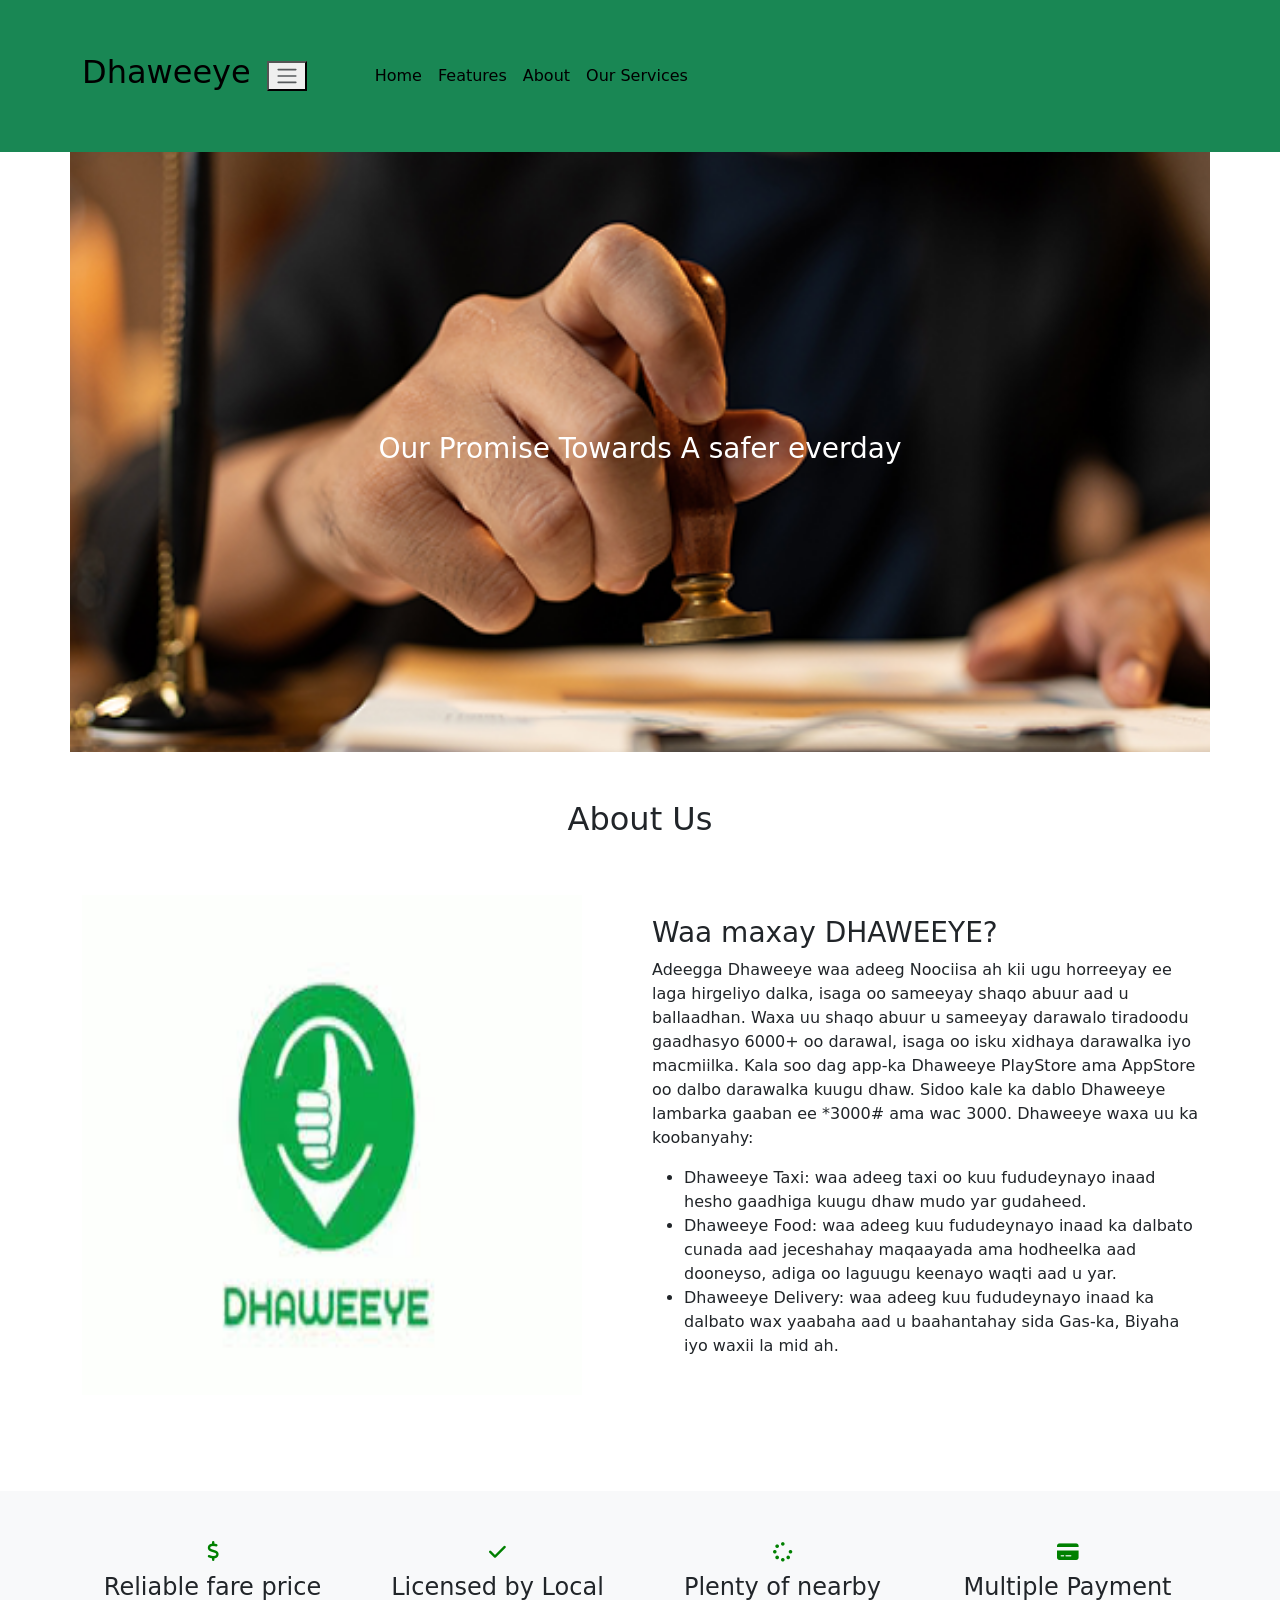
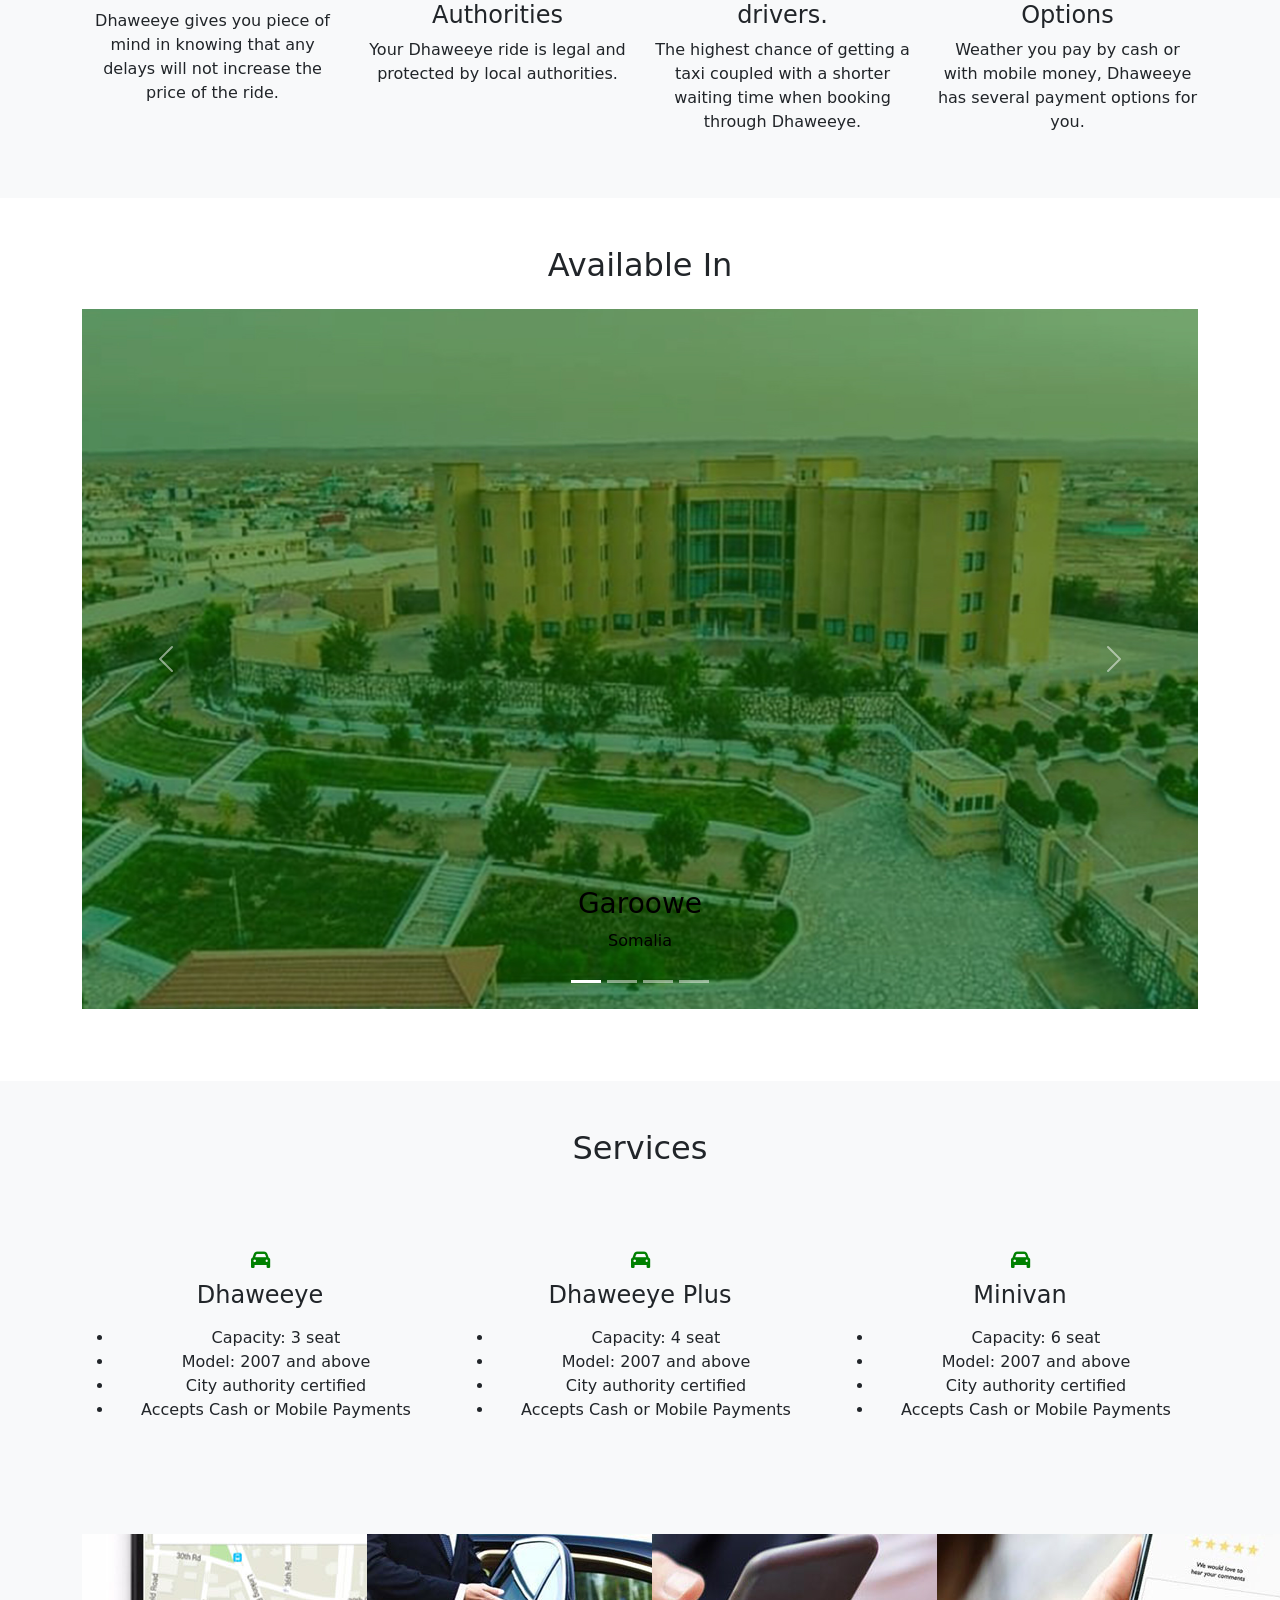
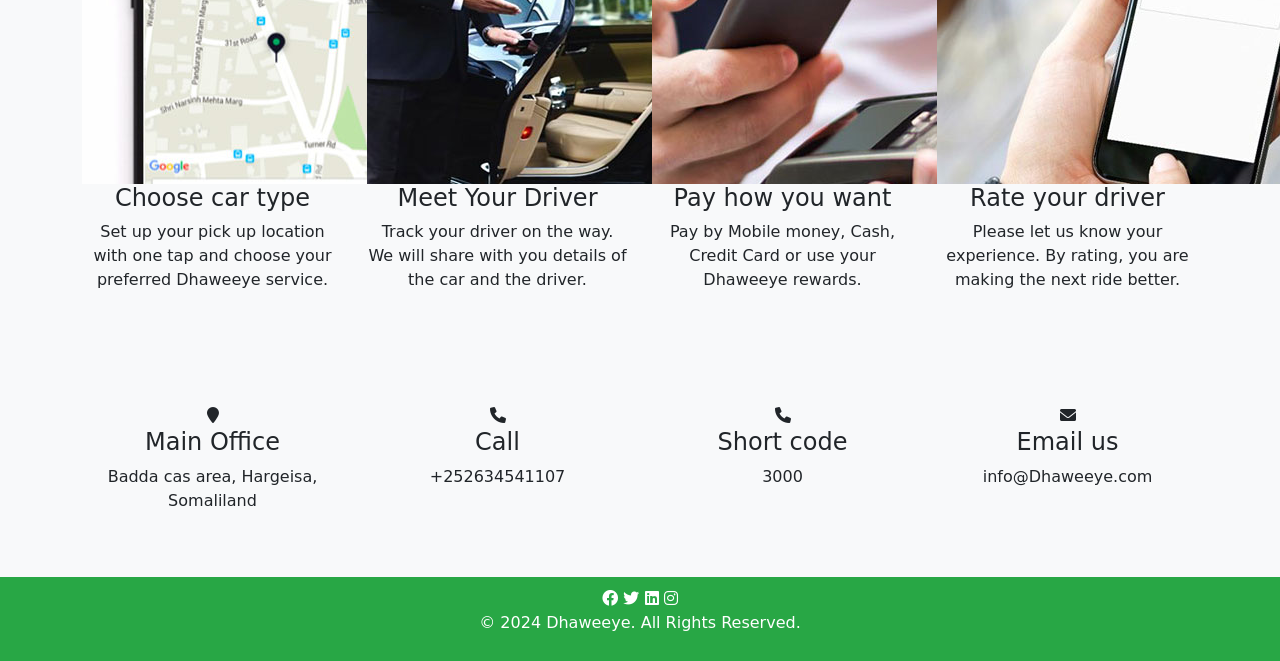
<file: index.html>
<!DOCTYPE html>
<html lang="en">
<head>
    <meta charset="UTF-8">
    <meta name="viewport" content="width=device-width, initial-scale=1.0">
    <title>Dhaweeye</title>
    <link href="https://cdn.jsdelivr.net/npm/bootstrap@5.3.0-alpha1/dist/css/bootstrap.min.css" rel="stylesheet">
    <link rel="stylesheet" href="https://cdnjs.cloudflare.com/ajax/libs/font-awesome/6.0.0-beta3/css/all.min.css">

    <style>
        .homecss{
            background-attachment: fixed;
            background-size: cover;
            background-position: center;
            height: 600px;
            display: flex;
            justify-content: center;
            align-items: center;
        }
        .logo{
            height: 500px;
            width: 500px;
        }
        footer {
      background-color: #28a745;
      color: white;
      padding: 10px;
      text-align: center;
        }
    </style>
</head>
<body>
    <nav class="navbar navbar-expand-lg bg-success p-5">
        <div class="container">
            <a href="#" class="navbar-brand"><h2>Dhaweeye</h2></a>
            <button class="navbar-toggle" type="button" data-bs-toggle="collapse" data-bs-target="#navbar">
                <span class="navbar-toggler-icon"></span>
            </button>
            <div style="margin-left: 60px;" class="collapse navbar-collapse" id="navbar">
                <ul class="navbar-nav">
                    <button class="navbar-toggler" type="button" data-bs-toggle="collapse"></button>
                    <li class="nav-item"><a href="#home" class="nav-link active">Home</a></li>
                    <li class="nav-item"><a href="#Features" class="nav-link active">Features</a></li>
                    <li class="nav-item"><a href="#about" class="nav-link active">About</a></li>
                    <li class="nav-item"><a href="#Services" class="nav-link active">Our Services</a></li>
                </ul>
            </div>
            
        </div>
    </nav>
    <header id="home">
        <div class="container text-white text-center homecss  " style="background-image: url('600x400.png');">
            <h3>Our Promise Towards A safer everday</h3>
        </div>
    </header>
    <!-- About us -->
     <section class="py-5" id="about">
        <div class="container"> 
            <h2 style="text-align: center;">About Us</h2>
            <div class="row align-items-center py-5">
                <div class="col-6">
                    <img src="dh-logo.jpg" class="logo" alt="">
                </div>
                <div class="col-6">
                    <h3>Waa maxay DHAWEEYE?</h3>
                    <p>Adeegga Dhaweeye waa adeeg Noociisa ah kii ugu horreeyay ee laga hirgeliyo dalka, isaga oo sameeyay shaqo abuur aad u ballaadhan.
                        Waxa uu shaqo abuur u sameeyay darawalo tiradoodu gaadhasyo 6000+ oo darawal, isaga oo isku xidhaya darawalka iyo macmiilka.
                        Kala soo dag app-ka Dhaweeye PlayStore ama AppStore oo dalbo darawalka kuugu dhaw.
                        Sidoo kale ka dablo Dhaweeye lambarka gaaban ee *3000# ama wac 3000.
                        Dhaweeye waxa uu ka koobanyahy:
                        <ul>
                            <li>Dhaweeye Taxi: waa adeeg taxi oo kuu fududeynayo inaad hesho gaadhiga kuugu dhaw mudo yar gudaheed.</li>
                            <li>Dhaweeye Food: waa adeeg kuu fududeynayo inaad ka dalbato cunada aad jeceshahay maqaayada ama hodheelka aad dooneyso, adiga oo laguugu keenayo waqti aad u yar.</li>
                            <li>Dhaweeye Delivery: waa adeeg kuu fududeynayo inaad ka dalbato wax yaabaha aad u baahantahay sida Gas-ka, Biyaha iyo waxii la mid ah.</p></li>
                        </ul>
                </div>
            </div>
        </div>
     </section>
     <!-- Features -->
      <section id="Features" class="py-5 bg-light">
        <div class="container">
            <div class="row text-center">
                <div class="col-3">
                    <div style="color: green; font-size: larger; font-weight: bolder; margin-bottom: 5px;"><i class="fa fa-dollar" aria-hidden="true"></i></div>
                    <h4>Reliable fare price</h4>
                    <p>Dhaweeye gives you piece of mind in knowing that any delays will not increase the price of the ride.</p>
                </div>
                <div class="col-3">
                    <div style="color: green; font-size: larger; font-weight: bolder; margin-bottom: 5px;"><i class="fa fa-check" aria-hidden="true"></i></div>
                    <h4>Licensed by Local Authorities</h4>
                    <p>Your Dhaweeye ride is legal and protected by local authorities.</p>
                </div>
                <div class="col-3">
                    <div style="color: green; font-size: larger; font-weight: bolder; margin-bottom: 5px;"><i class="fa fa-spinner" aria-hidden="true"></i></div>
                    <h4>Plenty of nearby drivers.</h4>
                    <p>The highest chance of getting a taxi coupled with a shorter waiting time when booking through Dhaweeye.</p>
                </div>
                <div class="col-3">
                    <div style="color: green; font-size: larger; font-weight: bolder; margin-bottom: 5px;"><i class="fa fa-credit-card" aria-hidden="true"></i></div>
                    <h4>Multiple Payment Options</h4>
                    <p>Weather you pay by cash or with mobile money, Dhaweeye has several payment options for you.</p>
                </div>
            </div>
        </div>
      </section>
      <!-- Location -->
       <section class="py-5">
        <div class="container text-center">
            <h2>Available In</h2>
            <!-- Image Slider -->
<div id="carouselExample" class="carousel slide my-4" data-bs-ride="carousel">
    <!-- Indicators/dots -->
  <div class="carousel-indicators">
    <button type="button" data-bs-target="#carouselExample" data-bs-slide-to="0" class="active"></button>
    <button type="button" data-bs-target="#carouselExample" data-bs-slide-to="1"></button>
    <button type="button" data-bs-target="#carouselExample" data-bs-slide-to="2"></button>
    <button type="button" data-bs-target="#carouselExample" data-bs-slide-to="3"></button>
  </div>
    <div class="carousel-inner">
        <div class="carousel-item active">
            <img src="garowe.jpg" width="400px" height="700px" class="d-block w-100" alt="Slide 1">
            <div class="carousel-caption text-black">
                <h3>Garoowe</h3>
                <p> Somalia</p>
              </div>
        </div>
        <div class="carousel-item">
            <img src="bosaso.jpg" width="400px" height="700px" class="d-block w-100" alt="Slide 2">
            <div class="carousel-caption text-black">
                <h3>Bosaso</h3>
                <p>Somalia</p>
              </div>
        </div>
        <div class="carousel-item">
            <img src="mogdishu.jpg" width="400px" height="700px" class="d-block w-100" alt="Slide 3">
            <div class="carousel-caption text-black">
                <h3>Mogdishu</h3>
                <p>Somalia</p>
              </div>
        </div>
        <div class="carousel-item">
            <img src="hargeisa.jpg" width="400px" height="700px" class="d-block w-100" alt="Slide 4">
            <div class="carousel-caption text-black">
                <h3>Hargeisa</h3>
                <p>Somalia</p>
              </div>
        </div>
    </div>
    <button class="carousel-control-prev" type="button" data-bs-target="#carouselExample" data-bs-slide="prev">
        <span class="carousel-control-prev-icon" aria-hidden="true"></span>
        <span class="visually-hidden">Previous</span>
    </button>
    <button class="carousel-control-next" type="button" data-bs-target="#carouselExample" data-bs-slide="next">
        <span class="carousel-control-next-icon" aria-hidden="true"></span>
        <span class="visually-hidden">Next</span>
    </button>
</div>
        </div> 
       </section>
       <!-- Services -->
       <section id="Services" class="py-5 bg-light">
        <div class="container">
            <h2 style="text-align: center;">Services</h2><br><br><br>
            <div class="row text-center">
                <div class="col-4">
                    <div style="color: green; font-size: larger; font-weight: bolder; margin-bottom: 5px;"><i class="fa fa-car" aria-hidden="true"></i></div>
                    <h4>Dhaweeye</h4>
                    <p><ul>
                        <li>Capacity: 3 seat</li>
                        <li>Model: 2007 and above</li>
                        <li>City authority certified</li>
                        <li>Accepts Cash or Mobile Payments</li></ul></p>
                </div>
                <div class="col-4">
                    <div style="color: green; font-size: larger; font-weight: bolder; margin-bottom: 5px;"><i class="fa fa-car" aria-hidden="true"></i></div>
                    <h4>Dhaweeye Plus</h4>
                    <p><ul>
                        <li>Capacity: 4 seat</li>
                        <li>Model: 2007 and above</li>
                        <li>City authority certified</li>
                        <li>Accepts Cash or Mobile Payments</li></ul></p>
                </div>
                <div class="col-4">
                    <div style="color: green; font-size: larger; font-weight: bolder; margin-bottom: 5px;"><i class="fa fa-car" aria-hidden="true"></i></div>
                    <h4>Minivan</h4>
                    <p><ul>
                        <li>Capacity: 6 seat</li>
                        <li>Model: 2007 and above</li>
                        <li>City authority certified</li>
                        <li>Accepts Cash or Mobile Payments</li></ul></p>
                </div>
            </div>
        </div>
      </section>
      <!-- Works -->
      <section id="Features" class="py-5 bg-light">
        <div class="container">
            <div class="row text-center">
                <div class="col-3">
                    <div ><img src="location.jpg" alt=""></div>
                    <h4>Choose car type</h4>
                    <p>Set up your pick up location with one tap and choose your preferred Dhaweeye service.</p>
                </div>
                <div class="col-3">
                    <div ><img src="open door.jpg" alt=""></div>
                    <h4>Meet Your Driver</h4>
                    <p>Track your driver on the way. We will share with you details of the car and the driver.</p>
                </div>
                <div class="col-3">
                    <div ><img src="payment.jpg" alt=""></div>
                    <h4>Pay how you want</h4>
                    <p>Pay by Mobile money, Cash, Credit Card or use your Dhaweeye rewards.</p>
                </div>
                <div class="col-3">
                    <div ><img src="rate.jpg" alt=""></div>
                    <h4>Rate your driver</h4>
                    <p>Please let us know your experience. By rating, you are making the next ride better.</p>
                </div>
            </div>
        </div>
      </section>

      <!-- Contact -->
      <section id="Features" class="py-5 bg-light">
        <div class="container">
            <div class="row text-center">
                <div class="col-3">
                    <div ><i class="fa fa-map-marker" aria-hidden="true"></i></div>
                    <h4>Main Office</h4>
                    <p>Badda cas area, Hargeisa, Somaliland</p>
                </div>
                <div class="col-3">
                    <div ><i class="fa fa-phone" aria-hidden="true"></i></div>
                    <h4>Call</h4>
                    <p>+252634541107</p>
                </div>
                <div class="col-3">
                    <div ><i class="fa fa-phone" aria-hidden="true"></i></div>
                    <h4>Short code</h4>
                    <p>3000</p>
                </div>
                <div class="col-3">
                    <div ><i class="fa fa-envelope" aria-hidden="true"></i></div>
                    <h4>Email us</h4>
                    <p>info@Dhaweeye.com</p>
                </div>
            </div>
        </div>
      </section>
      <footer>
        <div class="social-icons">
          <i class="fab fa-facebook"></i>
          <i class="fab fa-twitter"></i>
          <i class="fab fa-linkedin"></i>
          <i class="fab fa-instagram"></i>
        </div>
        <p>&copy; 2024 Dhaweeye. All Rights Reserved.</p>
      </footer>

    <script src="https://cdn.jsdelivr.net/npm/@popperjs/core@2.11.6/dist/umd/popper.min.js"></script>
<script src="https://cdn.jsdelivr.net/npm/bootstrap@5.3.0-alpha1/dist/js/bootstrap.min.js"></script>
</body>
</html>
</file>
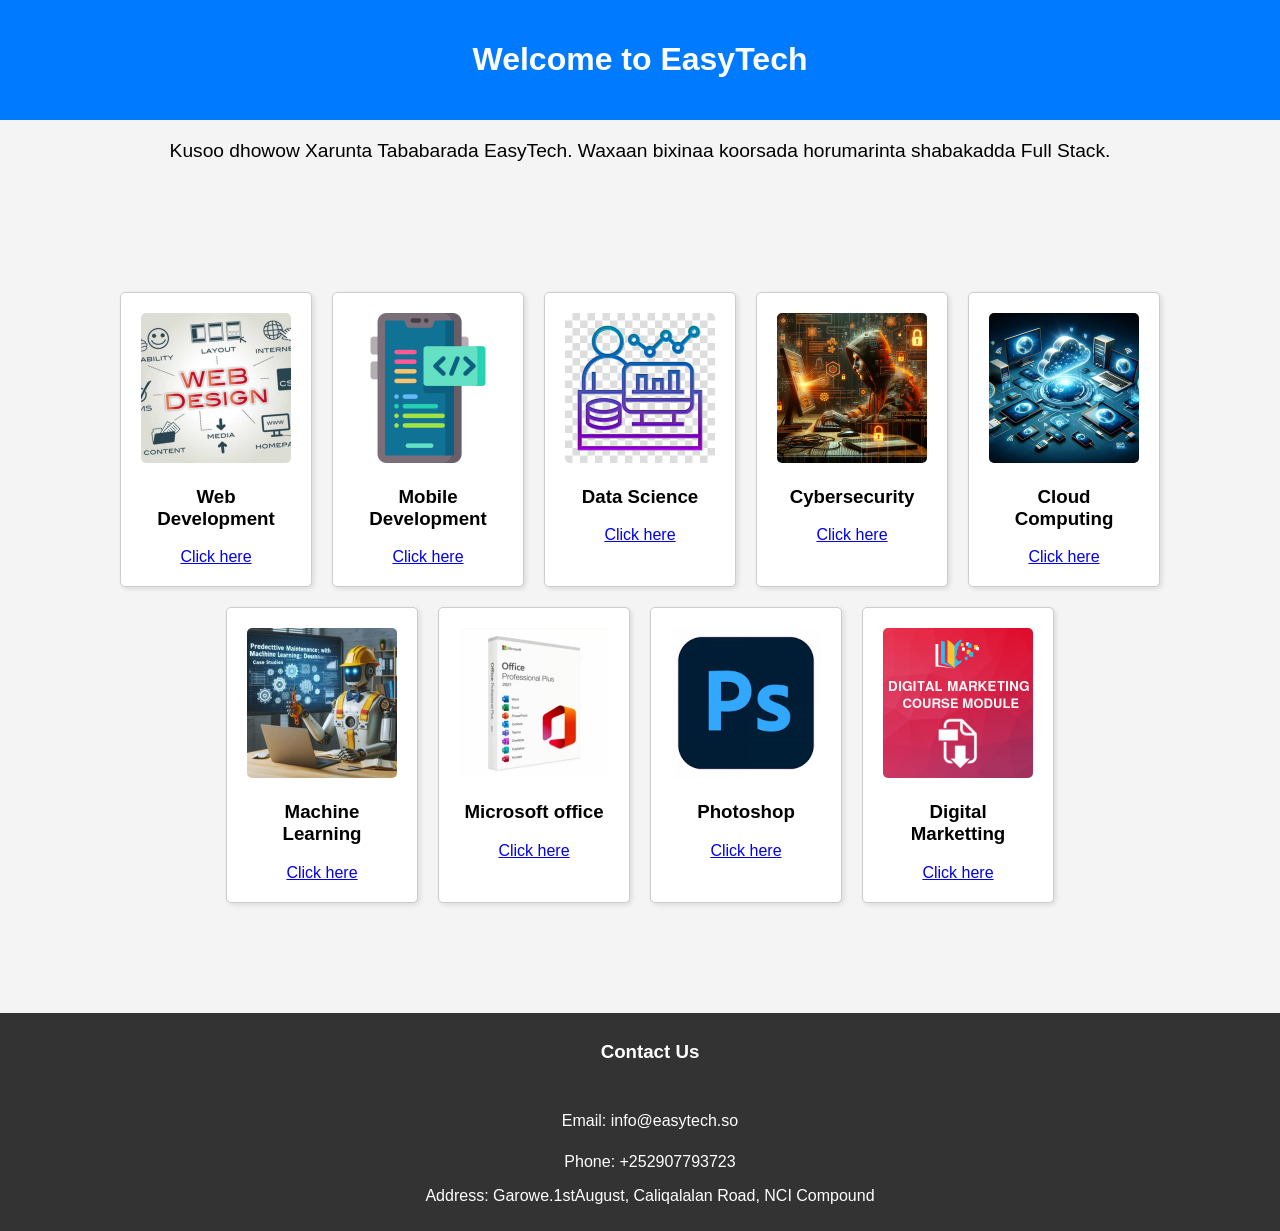
<file: Abdihakiim Ahmed Said Day3 Assignment/home.html>
<!DOCTYPE html>
<html lang="en">
<head>
    <meta charset="UTF-8">
    <meta name="viewport" content="width=device-width, initial-scale=1.0">
    <title>Welcome to EasyTech</title>
    <link rel="stylesheet" href="home.css">
</head>
<body>
    <header>
        <h1>Welcome to EasyTech</h1>
    </header>

    <main>
        <section class="description">
            <p>Kusoo dhowow Xarunta Tababarada EasyTech. Waxaan bixinaa koorsada horumarinta shabakadda Full Stack.</p>
        </section>

        <section class="card-container">
            <div class="card">
            <img src="web.jpg" alt="#">    
            <h3>Web Development</h3>
            <a href="https://youtu.be/j6Ule7GXaRs?si=hFVrVhS2JujTl014"> Click here</a>
            </div>
            <div class="card">
            <img src="mobile.png" alt="#">
            <h3>Mobile Development</h3>
            <a href="https://youtu.be/yye7rSsiV6k?si=BxYsZlTe4nFfSJ98"> Click here</a>
            </div>
            <div class="card">
            <img src="data.jpg" alt="#">
            <h3>Data Science</h3>
            <a href="https://youtu.be/-ETQ97mXXF0?si=VGGcby5fxvLu1A70"> Click here</a>
            </div> <br>
            <div class="card">
            <img src="cybersecurity.avif" alt="#">
            <h3>Cybersecurity</h3>
            <a href="https://youtu.be/hXSFdwIOfnE?si=Rp-PnmFmxDjgGT3G"> Click here</a>
            </div>
            <div class="card">
            <img src="cloud.avif" alt="#">
            <h3>Cloud Computing</h3>
            <a href="https://youtu.be/EN4fEbcFZ_E?si=M8rdVS0jsRqKlh_c"> Click here</a>
            </div>
            <div class="card">
            <img src="machine.jpeg" alt="#">
            <h3>Machine Learning</h3>
            <a href="https://youtu.be/i_LwzRVP7bg?si=31WmaY9Xm1g31m8d"> Click here</a>
            </div>
            <div class="card">
                <img src="office.jpg" alt="#">
                <h3>Microsoft office</h3>
                <a href="https://youtu.be/7hPcdNAS0v4?si=lHvA1nMd64bPzWb2"> Click here</a>
                </div>
                <div class="card">
                    <img src="photoshop.png" alt="#">
                    <h3>Photoshop</h3>
                    <a href="https://youtu.be/WP8eswvWZeo?si=aca87xo2XfRoxYi0"> Click here</a>
                    </div>
                    <div class="card">
                        <img src="digital.png" alt="#">
                        <h3>Digital Marketting</h3>
                        <a href="https://www.youtube.com/live/nkNHn0VqVBA?si=GG_4dy5WPUQWwETb"> Click here</a>
                        </div>
        </section>
    </main>

    <footer>
        <h3>Contact Us</h3>
        <p><i class='fas fa-envelope-square' style='font-size:48px;color:red'></i> Email: info@easytech.so</p>
        <p>Phone: +252907793723</p>
        <p>Address: Garowe.1stAugust, Caliqalalan Road, NCI Compound</p>
    </footer>
</body>
</html>
</file>
<file: Abdihakiim Ahmed Said Day3 Assignment/home.css>
body {
    font-family: Arial, sans-serif;
    margin: 0;
    padding: 0;
    background-color: #f4f4f4;
}

header {
    background: #007BFF;
    color: white;
    padding: 20px;
    text-align: center;
}

.description {
    text-align: center;
    margin: 20px;
    font-size: 1.2em;
}

.card-container {
    display: flex;
    flex-wrap: wrap;
    justify-content: center;
    padding: 100px;
}

.card {
    background: white;
    border: 1px solid #ccc;
    border-radius: 5px;
    padding: 20px;
    margin: 10px;
    width: 150px;
    text-align: center;
    box-shadow: 2px 2px 5px rgba(0,0,0,0.1);
    transition: transform 0.2s;
}
.card img{
    border-radius: 5px;
    width: 150px;
}

.card:hover {
    transform: scale(1.05);
}

footer {
    background: #333;
    color: white;
    text-align: center;
    padding: 10px;
    position: relative;
    bottom: 0;
    width: 100%;
}
</file>
